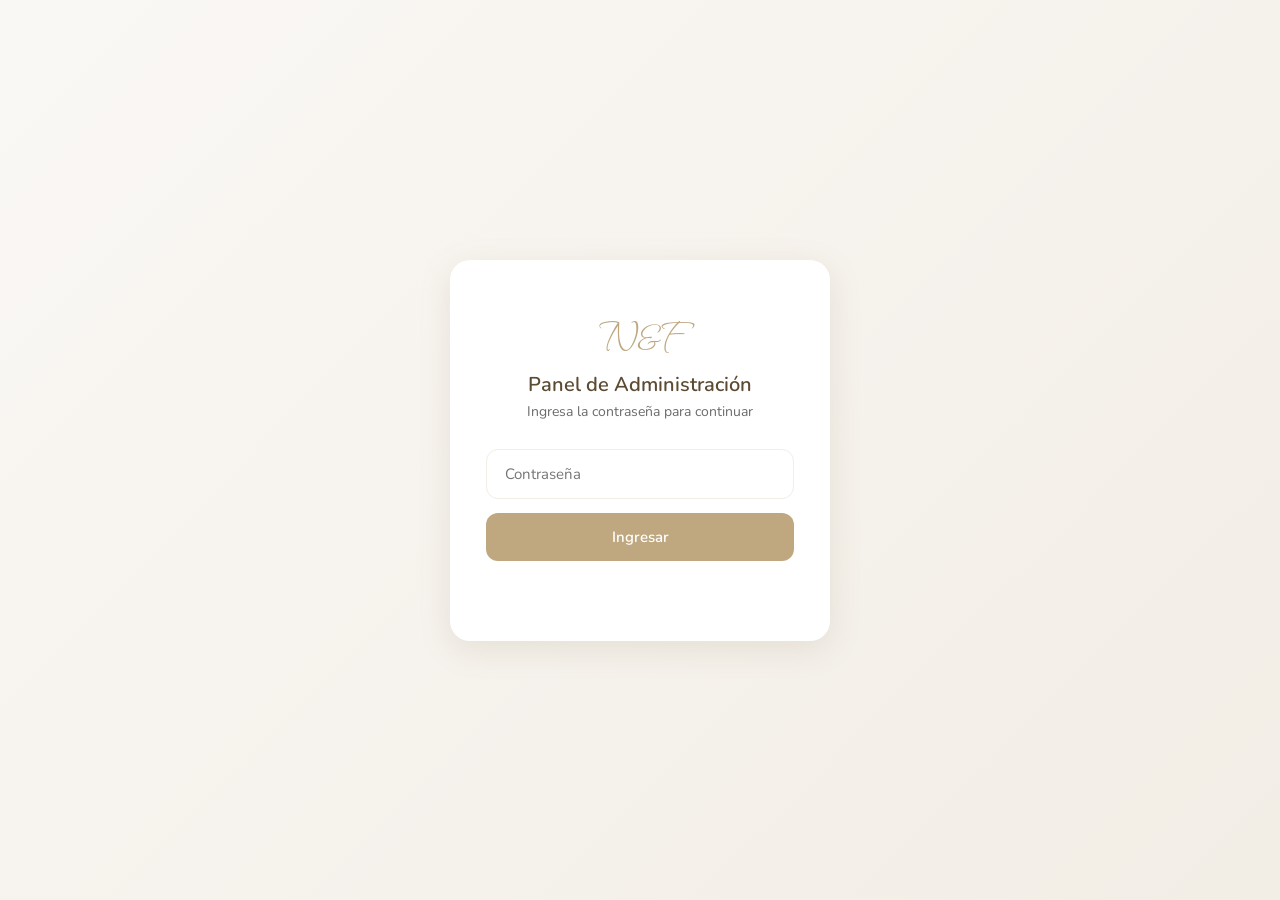
<file: admin.html>
<!DOCTYPE html>
<html lang="es">
<head>
  <meta charset="UTF-8">
  <meta name="viewport" content="width=device-width, initial-scale=1.0">
  <title>Panel Admin — N&F</title>
  <meta name="robots" content="noindex, nofollow">
  <link rel="preconnect" href="https://fonts.googleapis.com">
  <link rel="preconnect" href="https://fonts.gstatic.com" crossorigin>
  <link href="https://fonts.googleapis.com/css2?family=Nunito:wght@200;300;400;500;600;700&family=Waterfall&display=swap" rel="stylesheet">
  <link rel="icon" type="image/svg+xml" href="favicon.svg">
  <link rel="stylesheet" href="admin.css">
</head>
<body>

  <!-- ===== LOGIN ===== -->
  <div class="login" id="login">
    <div class="login__card">
      <div class="login__monogram">N&F</div>
      <h1 class="login__title">Panel de Administración</h1>
      <p class="login__subtitle">Ingresa la contraseña para continuar</p>
      <form class="login__form" id="login-form">
        <input type="password" class="login__input" id="login-password" placeholder="Contraseña" autocomplete="off" required>
        <button type="submit" class="login__btn" id="login-btn">Ingresar</button>
      </form>
      <p class="login__error" id="login-error"></p>
    </div>
  </div>

  <!-- ===== DASHBOARD ===== -->
  <div class="dashboard" id="dashboard" style="display:none;">

    <!-- Header -->
    <header class="header">
      <div class="header__brand">
        <span class="header__monogram">N&F</span>
        <span class="header__title">Panel Admin</span>
      </div>
      <button class="header__logout" id="btn-logout">Salir</button>
    </header>

    <!-- Loading state -->
    <div class="dash-loading" id="dash-loading">
      <div class="dash-loading__spinner"></div>
      <p class="dash-loading__text">Cargando datos...</p>
    </div>

    <!-- Content -->
    <main class="main" id="main-content" style="display:none;">

      <!-- Stats -->
      <section class="stats" id="stats">

        <!-- Resumen general -->
        <div class="stats__summary">
          <div class="stats__summary-item">
            <span class="stats__summary-number" id="stat-total">0</span>
            <span class="stats__summary-label">invitaciones</span>
          </div>
          <div class="stats__summary-sep"></div>
          <div class="stats__summary-item">
            <span class="stats__summary-number" id="stat-personas">0</span>
            <span class="stats__summary-label">personas invitadas</span>
          </div>
        </div>

        <!-- Paneles de estado -->
        <div class="stats__panels">

          <div class="stats__panel stats__panel--confirmed">
            <div class="stats__panel-header">
              <span class="stats__panel-dot"></span>
              Confirmados
            </div>
            <div class="stats__panel-body">
              <div class="stats__panel-stat">
                <span class="stats__panel-number" id="stat-confirmados">0</span>
                <span class="stats__panel-label">invitaciones</span>
              </div>
              <div class="stats__panel-stat">
                <span class="stats__panel-number" id="stat-personas-confirmadas">0</span>
                <span class="stats__panel-label">personas asisten</span>
              </div>
            </div>
          </div>

          <div class="stats__panel stats__panel--pending">
            <div class="stats__panel-header">
              <span class="stats__panel-dot"></span>
              Pendientes
            </div>
            <div class="stats__panel-body">
              <div class="stats__panel-stat">
                <span class="stats__panel-number" id="stat-pendientes">0</span>
                <span class="stats__panel-label">invitaciones pendientes</span>
              </div>
              <div class="stats__panel-stat">
                <span class="stats__panel-number" id="stat-personas-pendientes">0</span>
                <span class="stats__panel-label">personas pendientes</span>
              </div>
            </div>
          </div>

          <div class="stats__panel stats__panel--declined">
            <div class="stats__panel-header">
              <span class="stats__panel-dot"></span>
              Rechazados
            </div>
            <div class="stats__panel-body">
              <div class="stats__panel-stat">
                <span class="stats__panel-number" id="stat-declinados">0</span>
                <span class="stats__panel-label">invitaciones rechazadas</span>
              </div>
              <div class="stats__panel-stat">
                <span class="stats__panel-number" id="stat-personas-declinadas">0</span>
                <span class="stats__panel-label">personas no asisten</span>
              </div>
            </div>
          </div>

        </div>

        <!-- Nota de alergias -->
        <div class="stats__note">
          <svg width="16" height="16" viewBox="0 0 24 24" fill="none" stroke="currentColor" stroke-width="2"><circle cx="12" cy="12" r="10"/><line x1="12" y1="8" x2="12" y2="12"/><line x1="12" y1="16" x2="12.01" y2="16"/></svg>
          <span><strong id="stat-alergias">0</strong> invitados confirmados tienen alergias alimentarias</span>
        </div>

      </section>

      <!-- Actions -->
      <section class="actions">
        <button class="action-btn action-btn--primary" id="btn-add-guest">
          <svg width="18" height="18" viewBox="0 0 24 24" fill="none" stroke="currentColor" stroke-width="2.5"><line x1="12" y1="5" x2="12" y2="19"/><line x1="5" y1="12" x2="19" y2="12"/></svg>
          Agregar invitado
        </button>
        <button class="action-btn action-btn--whatsapp" id="btn-send-all">
          <svg width="20" height="20" viewBox="0 0 24 24" fill="currentColor"><path d="M17.472 14.382c-.297-.149-1.758-.867-2.03-.967-.273-.099-.471-.148-.67.15-.197.297-.767.966-.94 1.164-.173.199-.347.223-.644.075-.297-.15-1.255-.463-2.39-1.475-.883-.788-1.48-1.761-1.653-2.059-.173-.297-.018-.458.13-.606.134-.133.298-.347.446-.52.149-.174.198-.298.298-.497.099-.198.05-.371-.025-.52-.075-.149-.669-1.612-.916-2.207-.242-.579-.487-.5-.669-.51-.173-.008-.371-.01-.57-.01-.198 0-.52.074-.792.372-.272.297-1.04 1.016-1.04 2.479 0 1.462 1.065 2.875 1.213 3.074.149.198 2.096 3.2 5.077 4.487.709.306 1.262.489 1.694.625.712.227 1.36.195 1.871.118.571-.085 1.758-.719 2.006-1.413.248-.694.248-1.289.173-1.413-.074-.124-.272-.198-.57-.347m-5.421 7.403h-.004a9.87 9.87 0 01-5.031-1.378l-.361-.214-3.741.982.998-3.648-.235-.374a9.86 9.86 0 01-1.51-5.26c.001-5.45 4.436-9.884 9.888-9.884 2.64 0 5.122 1.03 6.988 2.898a9.825 9.825 0 012.893 6.994c-.003 5.45-4.437 9.884-9.885 9.884m8.413-18.297A11.815 11.815 0 0012.05 0C5.495 0 .16 5.335.157 11.892c0 2.096.547 4.142 1.588 5.945L.057 24l6.305-1.654a11.882 11.882 0 005.683 1.448h.005c6.554 0 11.89-5.335 11.893-11.893a11.821 11.821 0 00-3.48-8.413z"/></svg>
          Enviar invitaciones por WhatsApp
        </button>
        <button class="action-btn action-btn--secondary" id="btn-edit-msg">
          <svg width="18" height="18" viewBox="0 0 24 24" fill="none" stroke="currentColor" stroke-width="2"><path d="M11 4H4a2 2 0 00-2 2v14a2 2 0 002 2h14a2 2 0 002-2v-7"/><path d="M18.5 2.5a2.121 2.121 0 013 3L12 15l-4 1 1-4 9.5-9.5z"/></svg>
          Personalizar mensaje
        </button>
        <button class="action-btn action-btn--refresh" id="btn-export-csv">
          <svg width="18" height="18" viewBox="0 0 24 24" fill="none" stroke="currentColor" stroke-width="2"><path d="M21 15v4a2 2 0 01-2 2H5a2 2 0 01-2-2v-4"/><polyline points="7 10 12 15 17 10"/><line x1="12" y1="15" x2="12" y2="3"/></svg>
          Exportar CSV
        </button>
        <button class="action-btn action-btn--refresh" id="btn-sync">
          <svg width="18" height="18" viewBox="0 0 24 24" fill="none" stroke="currentColor" stroke-width="2"><path d="M4 4v5h.582m15.356 2A8.001 8.001 0 004.582 9m0 0H9m11 11v-5h-.581m0 0a8.003 8.003 0 01-15.357-2m15.357 2H15"/></svg>
          Sincronizar tokens
        </button>
        <button class="action-btn action-btn--refresh" id="btn-refresh">
          <svg width="18" height="18" viewBox="0 0 24 24" fill="none" stroke="currentColor" stroke-width="2"><path d="M21 2v6h-6M3 22v-6h6"/><path d="M3 12a9 9 0 0115.36-6.36L21 8M21 12a9 9 0 01-15.36 6.36L3 16"/></svg>
          Actualizar datos
        </button>
        <p class="actions__timestamp" id="last-updated"></p>
      </section>

      <!-- Filters -->
      <section class="filters">
        <input type="text" class="filters__search" id="search-input" placeholder="Buscar invitado...">
        <select class="filters__select" id="filter-status">
          <option value="all">Todos</option>
          <option value="confirmed">Confirmados</option>
          <option value="pending">Pendientes</option>
          <option value="declined">No asisten</option>
        </select>
        <select class="filters__select" id="filter-group">
          <option value="all">Todos los grupos</option>
        </select>
        <select class="filters__select" id="filter-allergy">
          <option value="all">Alergias: todos</option>
          <option value="yes">Con alergias</option>
          <option value="no">Sin alergias</option>
        </select>
      </section>

      <!-- Table -->
      <section class="table-wrapper">
        <table class="table" id="guests-table">
          <thead>
            <tr>
              <th>Invitado</th>
              <th>Acompañante</th>
              <th>Grupo</th>
              <th>Estado</th>
              <th>Alergias</th>
              <th>Acciones</th>
            </tr>
          </thead>
          <tbody id="guests-tbody"></tbody>
        </table>
        <p class="table__empty" id="table-empty" style="display:none;">No se encontraron invitados con ese filtro.</p>
      </section>

    </main>
  </div>

  <!-- WhatsApp send wizard modal -->
  <div class="modal-overlay" id="wa-modal" style="display:none;">
    <div class="modal-box modal-box--wide">

      <!-- Step 1: Select target and confirm -->
      <div id="wa-step-select">
        <h2 class="modal-box__title">Enviar invitaciones</h2>
        <div class="wa-wizard__filter">
          <label style="font-size:14px;color:#6B6B6B;display:block;margin-bottom:8px;">Enviar a:</label>
          <select class="filters__select" id="wa-target" style="width:100%;margin-bottom:16px;">
            <option value="all">Todos los invitados</option>
            <option value="pending">Solo pendientes (sin respuesta)</option>
          </select>
        </div>
        <p class="modal-box__desc" id="wa-modal-desc"></p>
        <div class="modal-box__actions">
          <button class="action-btn action-btn--whatsapp" id="wa-start">Comenzar envío</button>
          <button class="action-btn action-btn--secondary" id="wa-cancel-select">Cancelar</button>
        </div>
      </div>

      <!-- Step 2: Send one by one -->
      <div id="wa-step-send" style="display:none;">
        <div class="wa-wizard__header">
          <h2 class="modal-box__title">Enviar invitaciones</h2>
          <span class="wa-wizard__counter" id="wa-counter">1 de 10</span>
        </div>
        <div class="wa-wizard__progress">
          <div class="wa-wizard__progress-bar" id="wa-bar-fill"></div>
        </div>
        <div class="wa-wizard__card" id="wa-card">
          <div class="wa-wizard__recipient" id="wa-recipient-name"></div>
          <div class="wa-wizard__recipient-detail" id="wa-recipient-detail"></div>
          <div class="wa-wizard__msg-preview" id="wa-msg-preview"></div>
          <img class="wa-wizard__img-preview" id="wa-img-preview" alt="Miniatura invitación">
        </div>
        <div class="wa-wizard__actions">
          <!-- Before opening WhatsApp -->
          <div id="wa-actions-send">
            <button class="action-btn action-btn--whatsapp wa-wizard__send-btn" id="wa-send-current">
              <svg width="20" height="20" viewBox="0 0 24 24" fill="currentColor"><path d="M17.472 14.382c-.297-.149-1.758-.867-2.03-.967-.273-.099-.471-.148-.67.15-.197.297-.767.966-.94 1.164-.173.199-.347.223-.644.075-.297-.15-1.255-.463-2.39-1.475-.883-.788-1.48-1.761-1.653-2.059-.173-.297-.018-.458.13-.606.134-.133.298-.347.446-.52.149-.174.198-.298.298-.497.099-.198.05-.371-.025-.52-.075-.149-.669-1.612-.916-2.207-.242-.579-.487-.5-.669-.51-.173-.008-.371-.01-.57-.01-.198 0-.52.074-.792.372-.272.297-1.04 1.016-1.04 2.479 0 1.462 1.065 2.875 1.213 3.074.149.198 2.096 3.2 5.077 4.487.709.306 1.262.489 1.694.625.712.227 1.36.195 1.871.118.571-.085 1.758-.719 2.006-1.413.248-.694.248-1.289.173-1.413-.074-.124-.272-.198-.57-.347z"/></svg>
              Enviar a ...
            </button>
          </div>
          <!-- After opening WhatsApp: confirm or retry -->
          <div id="wa-actions-confirm" style="display:none;">
            <p class="wa-wizard__confirm-text">¿Se envió correctamente?</p>
            <div class="wa-wizard__confirm-row">
              <button class="action-btn action-btn--primary wa-wizard__confirm-btn" id="wa-confirm-yes">Enviado</button>
              <button class="action-btn action-btn--whatsapp" id="wa-retry">Reintentar</button>
            </div>
          </div>
          <div class="wa-wizard__nav">
            <button class="action-btn action-btn--secondary" id="wa-skip">Saltar</button>
            <button class="action-btn action-btn--secondary" id="wa-cancel-send">Cerrar</button>
          </div>
        </div>
      </div>

      <!-- Step 3: Done -->
      <div id="wa-step-done" style="display:none;">
        <div style="text-align:center;padding:24px 0;">
          <h2 class="modal-box__title" style="margin-bottom:12px;">Envío completado</h2>
          <p class="modal-box__desc" id="wa-done-msg">Se enviaron 0 invitaciones.</p>
          <button class="action-btn action-btn--primary" id="wa-done-close">Cerrar</button>
        </div>
      </div>

    </div>
  </div>

  <!-- Guest detail modal -->
  <div class="modal-overlay" id="detail-modal" style="display:none;">
    <div class="modal-box">
      <h2 class="modal-box__title" id="detail-name"></h2>
      <div class="detail-grid" id="detail-grid"></div>
      <div class="detail-actions">
        <!-- Comunicación -->
        <div class="detail-actions__group">
          <span class="detail-actions__label">Comunicación</span>
          <div class="detail-actions__row">
            <button class="action-btn action-btn--whatsapp" id="detail-wa">
              <svg width="16" height="16" viewBox="0 0 24 24" fill="currentColor"><path d="M17.472 14.382c-.297-.149-1.758-.867-2.03-.967-.273-.099-.471-.148-.67.15-.197.297-.767.966-.94 1.164-.173.199-.347.223-.644.075-.297-.15-1.255-.463-2.39-1.475-.883-.788-1.48-1.761-1.653-2.059-.173-.297-.018-.458.13-.606.134-.133.298-.347.446-.52.149-.174.198-.298.298-.497.099-.198.05-.371-.025-.52-.075-.149-.669-1.612-.916-2.207-.242-.579-.487-.5-.669-.51-.173-.008-.371-.01-.57-.01-.198 0-.52.074-.792.372-.272.297-1.04 1.016-1.04 2.479 0 1.462 1.065 2.875 1.213 3.074.149.198 2.096 3.2 5.077 4.487.709.306 1.262.489 1.694.625.712.227 1.36.195 1.871.118.571-.085 1.758-.719 2.006-1.413.248-.694.248-1.289.173-1.413-.074-.124-.272-.198-.57-.347z"/></svg>
              Enviar WhatsApp
            </button>
            <button class="action-btn action-btn--secondary" id="detail-copy">
              <svg width="14" height="14" viewBox="0 0 24 24" fill="none" stroke="currentColor" stroke-width="2"><rect x="9" y="9" width="13" height="13" rx="2"/><path d="M5 15H4a2 2 0 01-2-2V4a2 2 0 012-2h9a2 2 0 012 2v1"/></svg>
              Copiar link
            </button>
            <a class="action-btn action-btn--secondary" id="detail-link" href="#" target="_blank">
              <svg width="14" height="14" viewBox="0 0 24 24" fill="none" stroke="currentColor" stroke-width="2"><path d="M18 13v6a2 2 0 01-2 2H5a2 2 0 01-2-2V8a2 2 0 012-2h6"/><polyline points="15 3 21 3 21 9"/><line x1="10" y1="14" x2="21" y2="3"/></svg>
              Ver invitacion
            </a>
          </div>
        </div>
        <!-- Gestionar -->
        <div class="detail-actions__group">
          <span class="detail-actions__label">Gestionar</span>
          <div class="detail-actions__row">
            <button class="action-btn action-btn--primary" id="detail-edit">
              <svg width="14" height="14" viewBox="0 0 24 24" fill="none" stroke="currentColor" stroke-width="2"><path d="M11 4H4a2 2 0 00-2 2v14a2 2 0 002 2h14a2 2 0 002-2v-7"/><path d="M18.5 2.5a2.121 2.121 0 013 3L12 15l-4 1 1-4 9.5-9.5z"/></svg>
              Editar datos
            </button>
            <button class="action-btn action-btn--danger-outline" id="detail-reset" style="display:none;">
              <svg width="14" height="14" viewBox="0 0 24 24" fill="none" stroke="currentColor" stroke-width="2"><path d="M3 12a9 9 0 019-9 9.75 9.75 0 016.74 2.74L21 8"/><path d="M21 3v5h-5"/><path d="M21 12a9 9 0 01-9 9 9.75 9.75 0 01-6.74-2.74L3 16"/><path d="M3 21v-5h5"/></svg>
              Resetear confirmacion
            </button>
            <button class="action-btn action-btn--danger" id="detail-delete">
              <svg width="14" height="14" viewBox="0 0 24 24" fill="none" stroke="currentColor" stroke-width="2"><polyline points="3 6 5 6 21 6"/><path d="M19 6v14a2 2 0 01-2 2H7a2 2 0 01-2-2V6m3 0V4a2 2 0 012-2h4a2 2 0 012 2v2"/></svg>
              Eliminar
            </button>
          </div>
        </div>
      </div>
      <button class="detail-close-btn" id="detail-close">Cerrar</button>
    </div>
  </div>

  <!-- Guest form modal (add/edit) -->
  <div class="modal-overlay" id="guest-form-modal" style="display:none;">
    <div class="modal-box">
      <h2 class="modal-box__title" id="guest-form-title">Agregar invitado</h2>
      <form id="guest-form">
        <div class="form-field">
          <label for="gf-nombre">Nombre del invitado <span class="form-field__required">*</span></label>
          <input type="text" class="form-field__input" id="gf-nombre" required placeholder="Ej: Juan Pérez">
        </div>
        <div class="form-field">
          <label for="gf-acompanante">Acompañante</label>
          <input type="text" class="form-field__input" id="gf-acompanante" placeholder="Ej: María López (dejar vacío si va solo)">
        </div>
        <div class="form-field">
          <label for="gf-grupo">Grupo asociado</label>
          <input type="text" class="form-field__input" id="gf-grupo" list="grupos-list" placeholder="Ej: Familia, Amigos universidad...">
          <datalist id="grupos-list"></datalist>
        </div>
        <div class="form-field">
          <label for="gf-telefono">Teléfono (con código país)</label>
          <input type="text" class="form-field__input" id="gf-telefono" placeholder="Ej: 56912345678">
        </div>
        <input type="hidden" id="gf-token" value="">
        <div class="modal-box__actions" style="margin-top:24px;">
          <button type="submit" class="action-btn action-btn--primary" id="gf-submit">Agregar</button>
          <button type="button" class="action-btn action-btn--secondary" id="gf-cancel">Cancelar</button>
        </div>
      </form>
    </div>
  </div>

  <!-- Confirm dialog modal -->
  <div class="modal-overlay" id="confirm-modal" style="display:none;">
    <div class="modal-box">
      <h2 class="modal-box__title" id="confirm-title">Confirmar acción</h2>
      <p class="modal-box__desc" id="confirm-desc"></p>
      <div class="modal-box__actions">
        <button class="action-btn action-btn--danger" id="confirm-yes">Eliminar</button>
        <button class="action-btn action-btn--secondary" id="confirm-no">Cancelar</button>
      </div>
    </div>
  </div>

  <!-- Message template modal -->
  <div class="modal-overlay" id="msg-modal" style="display:none;">
    <div class="modal-box modal-box--wide">
      <h2 class="modal-box__title">Personalizar mensaje de WhatsApp</h2>
      <p class="modal-box__desc">Usa estas variables que se reemplazan automáticamente por invitado:</p>
      <div class="msg-placeholders">
        <code>{saludo}</code> Nombre(s) corto — ej: "Sergio y Allyson"<br>
        <code>{nombre}</code> Nombre completo del invitado<br>
        <code>{acompanante}</code> Nombre del acompañante<br>
        <code>{link}</code> Link personalizado de la invitación
      </div>
      <textarea class="msg-textarea" id="msg-template" rows="10"></textarea>
      <div class="msg-preview-section">
        <p class="msg-preview-label">Vista previa (primer invitado):</p>
        <div class="msg-preview" id="msg-preview"></div>
      </div>
      <div class="modal-box__actions" style="margin-top:16px;">
        <button class="action-btn action-btn--primary" id="msg-save">Guardar mensaje</button>
        <button class="action-btn action-btn--danger-outline" id="msg-reset">Restaurar original</button>
        <button class="action-btn action-btn--secondary" id="msg-cancel">Cancelar</button>
      </div>
    </div>
  </div>

  <!-- Toast notification -->
  <div class="toast" id="toast"></div>

  <script src="admin.js"></script>
</body>
</html>
</file>
<file: admin.css>
/* ========================================
   ADMIN PANEL — Natalia & Franco
   ======================================== */

:root {
  --gold: #BFA880;
  --gold-dark: #A8905E;
  --gold-light: #D4C4A8;
  --brown: #5C4A32;
  --brown-light: #8B7355;
  --cream: #FAF8F5;
  --cream-dark: #F2EDE5;
  --white: #FFFFFF;
  --green: #4CAF50;
  --green-light: #E8F5E9;
  --orange: #FF9800;
  --orange-light: #FFF3E0;
  --red: #E53935;
  --red-light: #FFEBEE;
  --gray: #6B6B6B;
  --gray-light: #F5F5F5;
  --font: 'Nunito', -apple-system, BlinkMacSystemFont, 'Segoe UI', Arial, sans-serif;
  --font-script: 'Waterfall', cursive;
  --shadow: 0 2px 12px rgba(140, 120, 80, 0.10);
  --shadow-lg: 0 8px 32px rgba(140, 120, 80, 0.15);
  --radius: 12px;
}

*, *::before, *::after {
  margin: 0;
  padding: 0;
  box-sizing: border-box;
}

body {
  font-family: var(--font);
  background: var(--cream);
  color: var(--brown);
  min-height: 100vh;
  -webkit-font-smoothing: antialiased;
}

/* ========================================
   LOGIN
   ======================================== */
.login {
  min-height: 100vh;
  display: flex;
  align-items: center;
  justify-content: center;
  padding: 24px;
  background: linear-gradient(135deg, var(--cream) 0%, var(--cream-dark) 100%);
}

.login__card {
  background: var(--white);
  border-radius: 20px;
  padding: 48px 36px;
  box-shadow: var(--shadow-lg);
  text-align: center;
  width: 100%;
  max-width: 380px;
}

.login__monogram {
  font-family: var(--font-script);
  font-size: 48px;
  color: var(--gold);
  margin-bottom: 8px;
}

.login__title {
  font-size: 20px;
  font-weight: 600;
  color: var(--brown);
  margin-bottom: 4px;
}

.login__subtitle {
  font-size: 14px;
  color: var(--gray);
  margin-bottom: 28px;
}

.login__form {
  display: flex;
  flex-direction: column;
  gap: 14px;
}

.login__input {
  width: 100%;
  padding: 14px 18px;
  border: 1.5px solid var(--cream-dark);
  border-radius: var(--radius);
  font-family: var(--font);
  font-size: 15px;
  outline: none;
  transition: border-color 0.2s;
}

.login__input:focus {
  border-color: var(--gold);
}

.login__btn {
  width: 100%;
  padding: 14px;
  background: var(--gold);
  color: var(--white);
  border: none;
  border-radius: var(--radius);
  font-family: var(--font);
  font-size: 15px;
  font-weight: 600;
  cursor: pointer;
  transition: background 0.2s;
}

.login__btn:hover {
  background: var(--gold-dark);
}

.login__btn:disabled {
  opacity: 0.6;
  cursor: not-allowed;
}

.login__error {
  color: var(--red);
  font-size: 13px;
  margin-top: 12px;
  min-height: 20px;
}

/* ========================================
   HEADER
   ======================================== */
.header {
  background: var(--white);
  border-bottom: 1px solid var(--cream-dark);
  padding: 14px 24px;
  display: flex;
  align-items: center;
  justify-content: space-between;
  position: sticky;
  top: 0;
  z-index: 50;
}

.header__brand {
  display: flex;
  align-items: center;
  gap: 12px;
}

.header__monogram {
  font-family: var(--font-script);
  font-size: 28px;
  color: var(--gold);
}

.header__title {
  font-size: 16px;
  font-weight: 600;
  color: var(--brown);
}

.header__logout {
  background: none;
  border: 1px solid var(--cream-dark);
  padding: 8px 18px;
  border-radius: 8px;
  font-family: var(--font);
  font-size: 13px;
  color: var(--gray);
  cursor: pointer;
  transition: all 0.2s;
}

.header__logout:hover {
  border-color: var(--red);
  color: var(--red);
}

/* ========================================
   LOADING
   ======================================== */
.dash-loading {
  display: flex;
  flex-direction: column;
  align-items: center;
  justify-content: center;
  min-height: 60vh;
  gap: 20px;
}

.dash-loading__spinner {
  width: 40px;
  height: 40px;
  border: 3px solid var(--cream-dark);
  border-top-color: var(--gold);
  border-radius: 50%;
  animation: spin 0.8s linear infinite;
}

@keyframes spin {
  to { transform: rotate(360deg); }
}

.dash-loading__text {
  font-size: 15px;
  color: var(--gray);
}

/* ========================================
   MAIN CONTENT
   ======================================== */
.main {
  max-width: 1100px;
  margin: 0 auto;
  padding: 24px 20px 60px;
}

/* ========================================
   STATS
   ======================================== */
.stats {
  margin-bottom: 24px;
}

/* --- Summary banner --- */
.stats__summary {
  display: flex;
  align-items: center;
  justify-content: center;
  gap: 24px;
  background: var(--white);
  border-radius: var(--radius);
  padding: 24px 20px;
  box-shadow: var(--shadow);
  margin-bottom: 14px;
}

.stats__summary-item {
  text-align: center;
}

.stats__summary-number {
  display: block;
  font-size: 40px;
  font-weight: 700;
  color: var(--brown);
  line-height: 1;
}

.stats__summary-label {
  display: block;
  font-size: 13px;
  color: var(--gray);
  margin-top: 6px;
}

.stats__summary-sep {
  width: 1px;
  height: 48px;
  background: var(--cream-dark);
}

/* --- Status panels --- */
.stats__panels {
  display: grid;
  grid-template-columns: 1fr 1fr 1fr;
  gap: 14px;
  margin-bottom: 14px;
}

.stats__panel {
  background: var(--white);
  border-radius: var(--radius);
  padding: 18px 16px;
  box-shadow: var(--shadow);
  border-top: 3px solid var(--gold);
}

.stats__panel--confirmed { border-top-color: var(--green); }
.stats__panel--pending { border-top-color: var(--orange); }
.stats__panel--declined { border-top-color: var(--red); }

.stats__panel-header {
  display: flex;
  align-items: center;
  gap: 8px;
  font-size: 13px;
  font-weight: 700;
  text-transform: uppercase;
  letter-spacing: 0.5px;
  color: var(--brown);
  margin-bottom: 14px;
}

.stats__panel-dot {
  width: 8px;
  height: 8px;
  border-radius: 50%;
  background: var(--gold);
  flex-shrink: 0;
}

.stats__panel--confirmed .stats__panel-dot { background: var(--green); }
.stats__panel--pending .stats__panel-dot { background: var(--orange); }
.stats__panel--declined .stats__panel-dot { background: var(--red); }

.stats__panel-body {
  display: flex;
  flex-direction: column;
  gap: 10px;
}

.stats__panel-stat {
  display: flex;
  align-items: baseline;
  gap: 8px;
}

.stats__panel-number {
  font-size: 28px;
  font-weight: 700;
  color: var(--brown);
  line-height: 1;
}

.stats__panel-label {
  font-size: 12px;
  color: var(--gray);
}

/* --- Allergy note --- */
.stats__note {
  display: flex;
  align-items: center;
  gap: 10px;
  background: var(--white);
  border-radius: var(--radius);
  padding: 12px 16px;
  box-shadow: var(--shadow);
  font-size: 13px;
  color: var(--gray);
}

.stats__note svg {
  flex-shrink: 0;
  color: var(--orange);
}

.stats__note strong {
  color: var(--brown);
}

/* --- Responsive --- */
@media (max-width: 640px) {
  .stats__panels {
    grid-template-columns: 1fr;
  }
  .stats__summary {
    gap: 16px;
    padding: 20px 16px;
  }
  .stats__summary-number {
    font-size: 32px;
  }
}

/* ========================================
   ACTIONS
   ======================================== */
.actions {
  display: flex;
  gap: 12px;
  margin-bottom: 24px;
  flex-wrap: wrap;
}

.action-btn {
  display: inline-flex;
  align-items: center;
  gap: 8px;
  padding: 12px 20px;
  border: none;
  border-radius: var(--radius);
  font-family: var(--font);
  font-size: 14px;
  font-weight: 600;
  cursor: pointer;
  transition: all 0.2s;
  text-decoration: none;
}

.action-btn--whatsapp {
  background: #25D366;
  color: var(--white);
}

.action-btn--whatsapp:hover {
  background: #1DA851;
}

.action-btn--refresh {
  background: var(--white);
  color: var(--brown);
  border: 1px solid var(--cream-dark);
}

.action-btn--refresh:hover {
  border-color: var(--gold);
}

.action-btn--primary {
  background: var(--gold);
  color: var(--white);
}

.action-btn--primary:hover {
  background: var(--gold-dark);
}

.action-btn--primary:disabled {
  opacity: 0.6;
  cursor: not-allowed;
}

.action-btn--secondary {
  background: var(--cream);
  color: var(--brown);
  border: 1px solid var(--cream-dark);
}

.action-btn--secondary:hover {
  border-color: var(--gold);
}

.action-btn--danger {
  background: var(--red);
  color: var(--white);
}

.action-btn--danger:hover {
  background: #C62828;
}

.action-btn--danger:disabled {
  opacity: 0.6;
  cursor: not-allowed;
}

.action-btn--danger-outline {
  background: var(--white);
  color: var(--red);
  border: 1px solid var(--red);
}

.action-btn--danger-outline:hover {
  background: var(--red-light);
}

.actions__timestamp {
  width: 100%;
  font-size: 12px;
  color: var(--gray);
  margin-top: 4px;
}

/* ========================================
   FILTERS
   ======================================== */
.filters {
  display: flex;
  gap: 12px;
  margin-bottom: 18px;
  flex-wrap: wrap;
}

.filters__search {
  flex: 1;
  min-width: 200px;
  padding: 10px 16px;
  border: 1.5px solid var(--cream-dark);
  border-radius: var(--radius);
  font-family: var(--font);
  font-size: 14px;
  outline: none;
  transition: border-color 0.2s;
}

.filters__search:focus {
  border-color: var(--gold);
}

.filters__select {
  padding: 10px 14px;
  border: 1.5px solid var(--cream-dark);
  border-radius: var(--radius);
  font-family: var(--font);
  font-size: 14px;
  background: var(--white);
  outline: none;
  cursor: pointer;
}

.filters__select:focus {
  border-color: var(--gold);
}

/* ========================================
   TABLE
   ======================================== */
.table-wrapper {
  background: var(--white);
  border-radius: var(--radius);
  box-shadow: var(--shadow);
  overflow-x: auto;
}

.table {
  width: 100%;
  border-collapse: collapse;
  font-size: 14px;
}

.table th {
  background: var(--cream);
  padding: 14px 16px;
  text-align: left;
  font-weight: 600;
  font-size: 12px;
  text-transform: uppercase;
  letter-spacing: 0.5px;
  color: var(--gray);
  white-space: nowrap;
  border-bottom: 2px solid var(--cream-dark);
}

.table td {
  padding: 14px 16px;
  border-bottom: 1px solid var(--cream-dark);
  vertical-align: middle;
}

.table tbody tr:hover {
  background: var(--cream);
}

.table tbody tr:last-child td {
  border-bottom: none;
}

.table__empty {
  padding: 48px 24px;
  text-align: center;
  color: var(--gray);
  font-size: 15px;
}

/* Status badges */
.badge {
  display: inline-block;
  padding: 4px 12px;
  border-radius: 20px;
  font-size: 12px;
  font-weight: 600;
  white-space: nowrap;
}

.badge--confirmed {
  background: var(--green-light);
  color: var(--green);
}

.badge--pending {
  background: var(--orange-light);
  color: var(--orange);
}

.badge--declined {
  background: var(--red-light);
  color: var(--red);
}

.badge--allergy {
  background: #FFF3E0;
  color: #E65100;
}

.badge--none {
  background: var(--gray-light);
  color: #999;
}

.badge--sent {
  background: #E8F5E9;
  color: #2E7D32;
}

.badge--not-sent {
  background: var(--gray-light);
  color: #999;
}

/* Row action buttons */
.row-actions {
  display: flex;
  gap: 6px;
}

.row-btn {
  padding: 6px 10px;
  border: 1px solid var(--cream-dark);
  border-radius: 8px;
  background: var(--white);
  font-family: var(--font);
  font-size: 12px;
  cursor: pointer;
  transition: all 0.2s;
  white-space: nowrap;
  text-decoration: none;
  color: var(--brown);
  display: inline-flex;
  align-items: center;
  gap: 4px;
}

.row-btn:hover {
  border-color: var(--gold);
  background: var(--cream);
}

.row-btn--wa {
  color: #25D366;
  border-color: #25D366;
}

.row-btn--wa:hover {
  background: #25D366;
  color: white;
}

/* ========================================
   MODALS
   ======================================== */
.modal-overlay {
  position: fixed;
  inset: 0;
  z-index: 100;
  background: rgba(0, 0, 0, 0.4);
  display: flex;
  align-items: center;
  justify-content: center;
  padding: 24px;
  overflow-y: auto;
}

.modal-box {
  background: var(--white);
  border-radius: 16px;
  padding: 32px;
  max-width: 500px;
  width: 100%;
  max-height: calc(100vh - 48px);
  overflow-y: auto;
  box-shadow: var(--shadow-lg);
}

.modal-box__title {
  font-size: 20px;
  font-weight: 700;
  color: var(--brown);
  margin-bottom: 8px;
}

.modal-box__desc {
  font-size: 14px;
  color: var(--gray);
  margin-bottom: 24px;
  line-height: 1.5;
}

.modal-box__actions {
  display: flex;
  gap: 10px;
  flex-wrap: wrap;
}

/* --- Detail modal actions --- */
.detail-actions {
  display: flex;
  flex-direction: column;
  gap: 16px;
  margin-bottom: 16px;
}

.detail-actions__group {
  border: 1px solid var(--cream-dark);
  border-radius: 10px;
  padding: 14px;
}

.detail-actions__label {
  display: block;
  font-size: 11px;
  font-weight: 700;
  text-transform: uppercase;
  letter-spacing: 0.5px;
  color: var(--gray);
  margin-bottom: 10px;
}

.detail-actions__row {
  display: flex;
  gap: 8px;
  flex-wrap: wrap;
}

.detail-actions__row .action-btn {
  flex: 1 1 auto;
  min-width: 0;
  justify-content: center;
  font-size: 13px;
  padding: 9px 12px;
}

.detail-close-btn {
  display: block;
  width: 100%;
  padding: 11px;
  font-family: var(--font);
  font-size: 14px;
  font-weight: 600;
  color: var(--gray);
  background: none;
  border: 1px solid var(--cream-dark);
  border-radius: 10px;
  cursor: pointer;
  transition: all 0.15s;
}

.detail-close-btn:hover {
  background: var(--cream);
  border-color: var(--gold-light);
  color: var(--brown);
}

.modal-box__progress {
  margin-bottom: 20px;
}

.modal-box__bar {
  height: 8px;
  background: var(--cream-dark);
  border-radius: 4px;
  overflow: hidden;
  margin-bottom: 8px;
}

.modal-box__bar-fill {
  height: 100%;
  background: #25D366;
  border-radius: 4px;
  width: 0%;
  transition: width 0.3s ease;
}

.modal-box__status {
  font-size: 13px;
  color: var(--gray);
}

/* ========================================
   WA WIZARD
   ======================================== */
.wa-wizard__header {
  display: flex;
  justify-content: space-between;
  align-items: center;
  margin-bottom: 12px;
}

.wa-wizard__counter {
  font-size: 14px;
  font-weight: 600;
  color: var(--gold-dark);
  white-space: nowrap;
}

.wa-wizard__progress {
  height: 6px;
  background: var(--cream-dark);
  border-radius: 3px;
  overflow: hidden;
  margin-bottom: 20px;
}

.wa-wizard__progress-bar {
  height: 100%;
  background: #25D366;
  border-radius: 3px;
  width: 0%;
  transition: width 0.3s ease;
}

.wa-wizard__card {
  background: var(--cream);
  border-radius: 12px;
  padding: 16px;
  margin-bottom: 20px;
}

.wa-wizard__recipient {
  font-size: 18px;
  font-weight: 700;
  color: var(--brown);
  margin-bottom: 4px;
}

.wa-wizard__recipient-detail {
  font-size: 13px;
  color: var(--gray);
  margin-bottom: 12px;
}

.wa-wizard__msg-preview {
  font-size: 13px;
  color: var(--brown);
  line-height: 1.6;
  white-space: pre-wrap;
  word-break: break-word;
  max-height: 160px;
  overflow-y: auto;
  background: var(--white);
  border-radius: 8px;
  padding: 12px;
  border: 1px solid var(--cream-dark);
  margin-bottom: 12px;
}

.wa-wizard__img-preview {
  width: 100%;
  max-width: 200px;
  border-radius: 8px;
  border: 1px solid var(--cream-dark);
}

.wa-wizard__actions {
  display: flex;
  flex-direction: column;
  gap: 12px;
}

.wa-wizard__send-btn {
  width: 100%;
  justify-content: center;
  font-size: 16px;
  padding: 14px 20px;
}

.wa-wizard__nav {
  display: flex;
  gap: 10px;
}

.wa-wizard__nav .action-btn {
  flex: 1;
}

.wa-wizard__confirm-text {
  font-size: 14px;
  font-weight: 600;
  color: var(--brown);
  text-align: center;
  margin-bottom: 10px;
}

.wa-wizard__confirm-row {
  display: flex;
  gap: 10px;
}

.wa-wizard__confirm-row .action-btn {
  flex: 1;
  justify-content: center;
}

.wa-wizard__confirm-btn {
  font-size: 16px;
  padding: 14px 20px;
}

/* Detail modal */
.detail-grid {
  display: grid;
  grid-template-columns: auto 1fr;
  gap: 8px 16px;
  margin-bottom: 24px;
  font-size: 14px;
}

.detail-grid__label {
  font-weight: 600;
  color: var(--gray);
}

.detail-grid__value {
  color: var(--brown);
  word-break: break-all;
}

/* ========================================
   FORM FIELDS (modal forms)
   ======================================== */
.form-field {
  margin-bottom: 16px;
}

.form-field label {
  display: block;
  font-size: 13px;
  font-weight: 600;
  color: var(--gray);
  margin-bottom: 6px;
}

.form-field__required {
  color: var(--red);
}

.form-field__input {
  width: 100%;
  padding: 12px 16px;
  border: 1.5px solid var(--cream-dark);
  border-radius: var(--radius);
  font-family: var(--font);
  font-size: 14px;
  outline: none;
  transition: border-color 0.2s;
}

.form-field__input:focus {
  border-color: var(--gold);
}

/* ========================================
   MESSAGE TEMPLATE MODAL
   ======================================== */
.modal-box--wide {
  max-width: 600px;
}

.msg-placeholders {
  background: var(--cream);
  border-radius: 8px;
  padding: 12px 16px;
  font-size: 13px;
  line-height: 1.8;
  margin-bottom: 16px;
  color: var(--brown);
}

.msg-placeholders code {
  background: var(--gold-light);
  color: var(--brown);
  padding: 2px 6px;
  border-radius: 4px;
  font-size: 12px;
  font-weight: 600;
}

.msg-textarea {
  width: 100%;
  padding: 14px 16px;
  border: 1.5px solid var(--cream-dark);
  border-radius: var(--radius);
  font-family: var(--font);
  font-size: 14px;
  line-height: 1.6;
  outline: none;
  resize: vertical;
  min-height: 160px;
  transition: border-color 0.2s;
}

.msg-textarea:focus {
  border-color: var(--gold);
}

.msg-preview-section {
  margin-top: 16px;
}

.msg-preview-label {
  font-size: 12px;
  font-weight: 600;
  color: var(--gray);
  text-transform: uppercase;
  letter-spacing: 0.5px;
  margin-bottom: 8px;
}

.msg-preview {
  background: #DCF8C6;
  border-radius: 8px;
  padding: 12px 16px;
  font-size: 13px;
  line-height: 1.6;
  color: #303030;
  white-space: pre-wrap;
  max-height: 180px;
  overflow-y: auto;
}

/* ========================================
   TOAST NOTIFICATION
   ======================================== */
.toast {
  position: fixed;
  bottom: -80px;
  left: 50%;
  transform: translateX(-50%);
  padding: 14px 28px;
  border-radius: var(--radius);
  font-family: var(--font);
  font-size: 14px;
  font-weight: 600;
  z-index: 200;
  transition: bottom 0.3s ease;
  white-space: nowrap;
  box-shadow: var(--shadow-lg);
}

.toast--show {
  bottom: 32px;
}

.toast--success {
  background: var(--green);
  color: var(--white);
}

.toast--error {
  background: var(--red);
  color: var(--white);
}

/* ========================================
   RESPONSIVE
   ======================================== */
@media (max-width: 640px) {
  .table th:nth-child(3),
  .table td:nth-child(3),
  .table th:nth-child(5),
  .table td:nth-child(5) {
    display: none;
  }

  .actions {
    flex-direction: column;
  }

  .action-btn {
    justify-content: center;
  }

  .filters {
    flex-direction: column;
  }

  .modal-box {
    padding: 24px;
  }

  .modal-box__actions {
    flex-direction: column;
  }

  .detail-actions__row {
    flex-direction: column;
  }

  .detail-actions__row .action-btn {
    width: 100%;
  }
}
</file>
